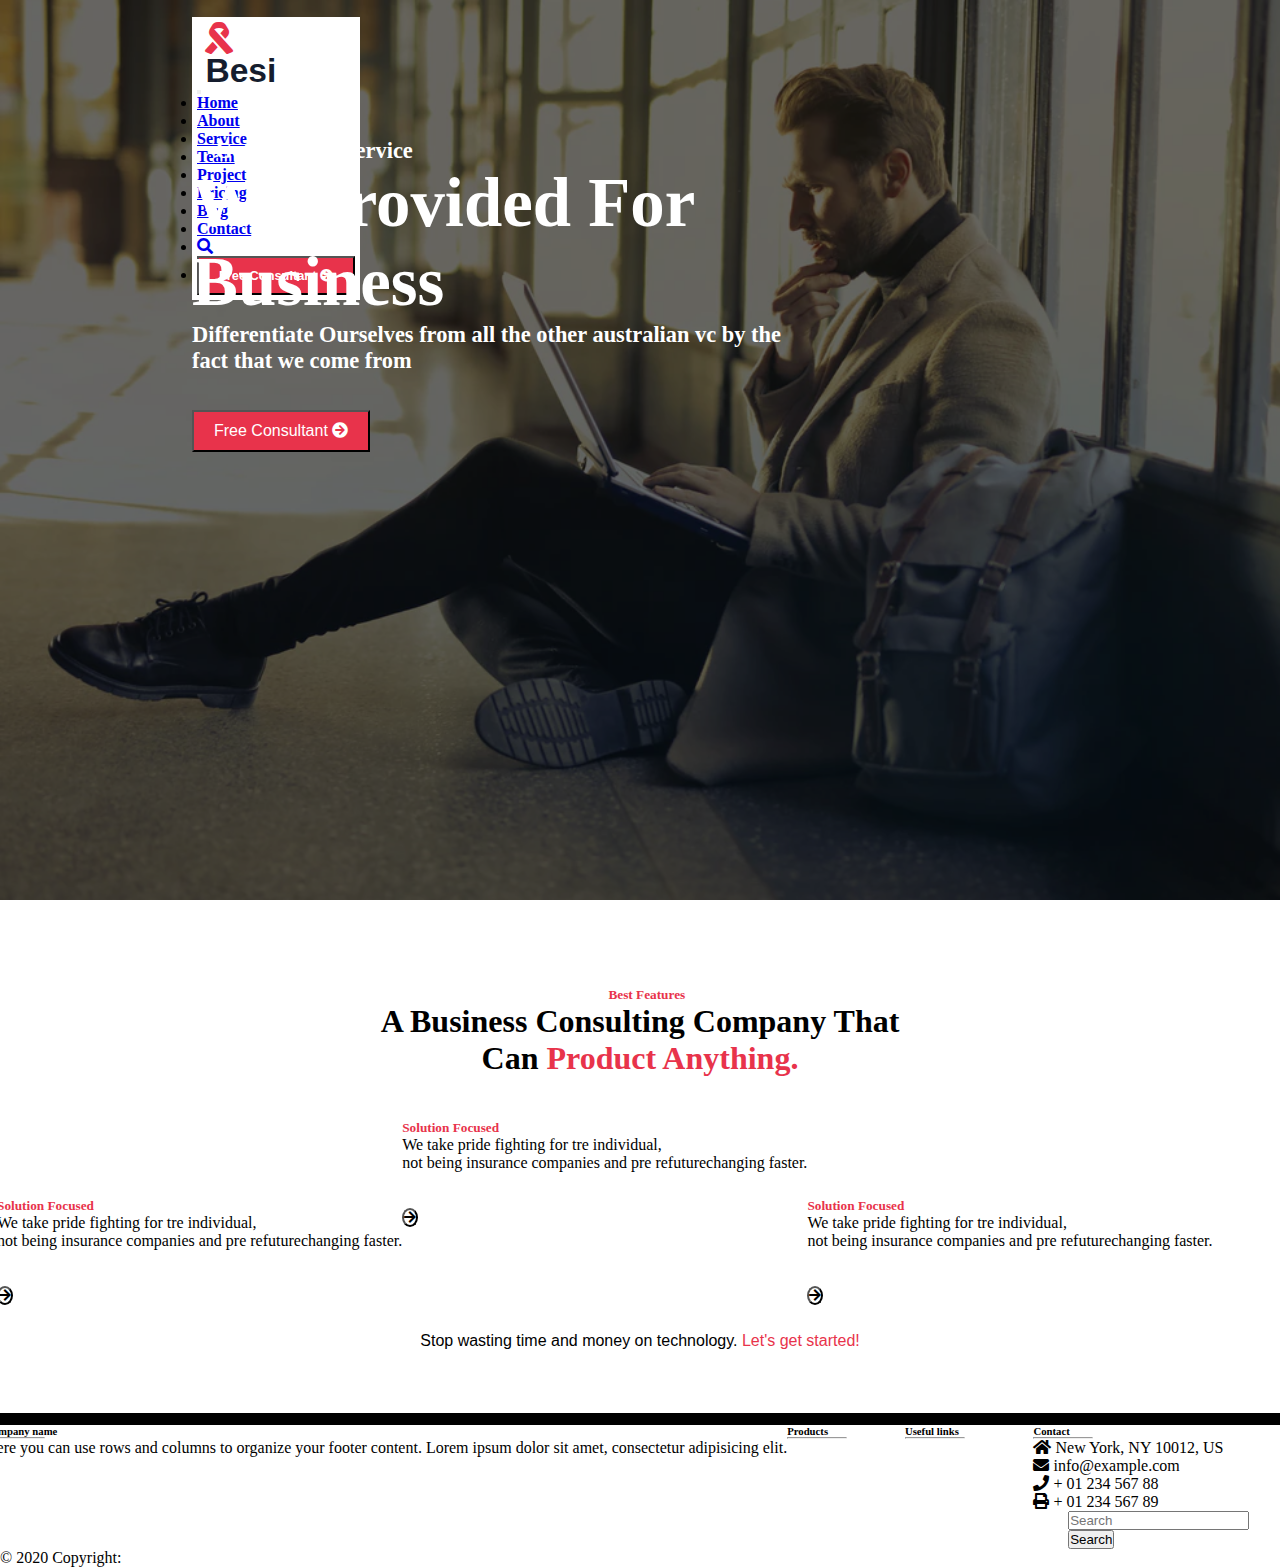
<file: index.html>
<!doctype html>
<html lang="en">

<head>
    <!-- Required meta tags -->
    <meta charset="utf-8">
    <meta name="viewport" content="width=device-width, initial-scale=1">

    <!-- Bootstrap CSS -->
    <link href="https://cdn.jsdelivr.net/npm/bootstrap@5.0.2/dist/css/bootstrap.min.css" rel="stylesheet"
        integrity="sha384-EVSTQN3/azprG1Anm3QDgpJLIm9Nao0Yz1ztcQTwFspd3yD65VohhpuuCOmLASjC" crossorigin="anonymous">
    <link rel="stylesheet" href="https://pro.fontawesome.com/releases/v5.10.0/css/all.css">
    <link rel="stylesheet" href="sass/main.css">
    <title>Hello, world!</title>
</head>

<body>

    <!-- SECTION-1 -->
    <section class="1">
        <!-- HEADER -->
        <!-- <div class="header  ">
            <ul class="lists">

                <li class="text1"><i class="far fa-clock clock"></i>Mon-Fri 9:00am-6:00pm/closed On weekends</li>
                <li class="text2"><i class="far fa-envelope "> </i> <a href="mailto:demo@support.com">
                        demo@support.com</a></li>
                <li class="text3"><i class="fas fa-phone-square-alt"></i><a href="tel:+1234569989"> (+123)456-9989</a>
                </li>
            </ul>
        </div> -->
      
        <!-- MAIN BG -->
        <div class="bg-image">
            <div id="color-overlay"></div>
            <!-- <div class="container-md px-0">
              
                
            </div> -->
            <div class="container-fluid" style="padding: 0;">
                <div class="navbar navbar-expand-xxl navbar-light">
                  <div class="container container1">
                    <!-- <hr class="line"> -->
                    <a class="navbar-brand" href="#"><i class="fas fa-ribbon fa-2x d-sm-block d-lg-block d-md-block logo">
                        <h3 class="logo-content">Besi</h3>
                      </i>
                    </a>
                    <button class="navbar-toggler icon" type="button" data-bs-toggle="collapse" data-bs-target="#navbarNavDropdown"
                      aria-controls="navbarNavDropdown" aria-expanded="false" aria-label="Toggle navigation">
                      <span class="navbar-toggler-icon"></span>
                    </button>
                    <div class="collapse navbar-collapse" id="navbarNavDropdown">
                      <ul class="navbar-nav">
            
                        <li class="nav-item">
                          <a class="nav-link" href="#">Home</a>
                        </li>
                        <li class="nav-item">
                          <a class="nav-link" href="about.html">About</a>
                        </li>
                        <li class="nav-item">
                          <a class="nav-link" href="#">Service</a>
                        </li>
                        <li class="nav-item">
                          <a class="nav-link" href="#">Team</a>
                        </li>
                        <li class="nav-item">
                          <a class="nav-link" href="#">Project</a>
                        </li>
                        <li class="nav-item">
                          <a class="nav-link" href="#">Pricing</a>
                        </li>
                        <li class="nav-item">
                          <a class="nav-link" href="#">Blog</a>
                        </li>
                        <li class="nav-item">
                          <a class="nav-link" href="contact.html">Contact</a>
                        </li>
                        <li class="nav-item">
                          <a class="nav-link" href="#"><i class="fas fa-search"></i> </a>
                        </li>
                        <li class="nav-item">
                          <button type="button" class="btn btn-nav">Free Consultant <i
                              class="fas fa-arrow-circle-right ms-1"></i></button>
                        </li>
                      </ul>
                    </div>
                  </div>
                </div>
              
                
              </div>
            <!-- <div class="container "> -->
            <div class="maincontent">
                <div class="content1">
                    <h5 class="bar">
                        <i class="fal fa-align-right"></i> Get Business Service
                    </h5>
                    <h1>We Provided For <b><br>Business</b> </h1>
                    <h5>Differentiate Ourselves from all the other australian vc by the<br>fact that we come from</h5>
                    <button type="button" class="btn button1 ">Free Consultant <i
                            class="fas fa-arrow-circle-right ms-1"></i></button>
                </div>
            </div>
            <!-- <div class="side-button">

                <a><i class="far fa-caret-square-up fa-2x"></i></a>
                <a><i class="far fa-caret-square-down fa-2x"></i></a>
            </div> -->
            <!-- <img src="img/3.png" class=" image" alt="..."> -->

        </div>
        </div>
    </section>
    <!-- END SECTION-1 -->

    <!-- SECTION-2 -->

    <section class="2" style="padding: 12px;">
        <div class="abovecontent">
            <h5><i class="fal fa-align-right"></i> Best Features</h5>
            <h1><b>A Business Consulting Company That<br>Can <span>Product Anything.</span></b></h1>
        </div>
        <!-- CARDS -->
        <div class="container-fluid ">
            <div class="row gy-5 mt-5 text-center">
                <div class="col-lg-4 col-sm-12 col-md-6 col-xl-4">

                    <div class="card col-sm-12 ">
                        <!-- <img src="" class="card-img-top" alt="..."> -->
                        <i class="fal fa-clock fa-6x mt-3"></i>
                        <div class="card-body">
                            <h5 class="card-title"><b>Solution Focused</b></h5>
                            <p class="card-text">We take pride fighting for tre individual,<br> not being insurance
                                companies and pre refuturechanging faster.</p>
                            <!-- <a href="#" class="btn btn-primary">Go somewhere</a> -->
                            <button type="button" class="btn btn-outline-danger button"><i
                                    class="fas fa-arrow-right"></i></button>
                        </div>
                    </div>

                </div>
                <div class="col-lg-4 col-sm-12 col-md-6 col-xl-4">
                    <div class="card">
                        <!-- <img src="" class="card-img-top" alt="..."> -->
                        <i class="far fa-analytics fa-6x mt-3"></i>
                        <div class="card-body">
                            <h5 class="card-title"><b>Solution Focused</b></h5>
                            <p class="card-text">We take pride fighting for tre individual,<br> not being insurance
                                companies and pre refuturechanging faster.</p>
                            <!-- <a href="#" class="btn btn-primary">Go somewhere</a> -->
                            <button type="button" class="btn btn-outline-danger button"><i
                                    class="fas fa-arrow-right"></i></button>
                        </div>
                    </div>
                </div>
                <div class="col-lg-4 col-sm-12 col-md-12 col-xl-4">
                    <div class="card">
                        <!-- <img src="" class="card-img-top" alt="..."> -->
                        <i class="far fa-award fa-6x mt-3"></i>
                        <div class="card-body">
                            <h5 class="card-title"><b>Solution Focused</b></h5>
                            <p class="card-text">We take pride fighting for tre individual,<br> not being insurance
                                companies and pre refuturechanging faster.</p>
                            <!-- <a href="#" class="btn button"><i
                                class="fas fa-arrow-right"></i></a> -->
                            <button type="button" class="btn btn-outline-danger button"><i
                                    class="fas fa-arrow-right"></i></button>
                        </div>
                    </div>
                </div>
            </div>
        </div>
        <!-- END  -->
        <div class="end">
            <p>Stop wasting time and money on technology. <a href="#" class="lgs">Let's get started!</a></p>
        </div>



    </section>

    <!-- END SECTION-2 -->


    <footer class="page-footer font-small unique-color-dark bg-dark w-100">
        <div style="background-color: black;">
          <div class="container">
    
            <!-- Grid row-->
            <div class="row py-4 d-flex align-items-center">
    
              <!-- Grid column -->
              <div class="col-md-12 col-lg-12 text-center text-md-left mb-4 mb-md-0 text-white">
                <h6 class="mb-0 ">Get connected with us on social networks!</h6>
              </div>
              <!-- Grid column -->
    
              <!-- Grid column -->
              
              <!-- Grid column -->
    
            </div>
            <!-- Grid row-->
    
          </div>
        </div>
    
        <!-- Footer Links -->
        <div class="container text-md-left mt-5">
    
          <!-- Grid row -->
          <div class="row mt-3">
    
            <!-- Grid column -->
            <div class="col-md-3 col-lg-4 col-xl-3 mx-auto mb-4 text-white">
    
              <!-- Content -->
              <h6 class="text-uppercase font-weight-bold ">Company name</h6>
              <hr class="deep-purple accent-2 mb-4 mt-0 d-inline-block mx-auto text-white" style="width: 60px; ">
              <p>Here you can use rows and columns to organize your footer content. Lorem ipsum dolor sit amet,
                consectetur
                adipisicing elit.</p>
    
            </div>
            <!-- Grid column -->
    
            <!-- Grid column -->
            <div class="col-md-2 col-lg-2 col-xl-2 mx-auto mb-4 text-white">
    
              <!-- Links -->
              <h6 class="text-uppercase font-weight-bold">Products</h6>
              <hr class="deep-purple accent-2 mb-4 mt-0 d-inline-block mx-auto " style="width: 60px;">
              <p>
                <a href="#!" style="text-decoration: none; color: white;">Bootstrap</a>
              </p>
              <p>
                <a href="#!" style="text-decoration: none; color: white;">WordPress</a>
              </p>
              <p>
                <a href="#!" style="text-decoration: none; color: white;">BrandFlow</a>
              </p>
              <p>
                <a href="#!" style="text-decoration: none; color: white;">Bootstrap Angular</a>
              </p>
    
            </div>
            <!-- Grid column -->
    
            <!-- Grid column -->
            <div class="col-md-3 col-lg-2 col-xl-2 mx-auto mb-4 text-white">
    
              <!-- Links -->
              <h6 class="text-uppercase font-weight-bold">Useful links</h6>
              <hr class="deep-purple accent-2 mb-4 mt-0 d-inline-block mx-auto" style="width: 60px;">
              <p>
                <a href="#!" style="text-decoration: none; color: white;">Your Account</a>
              </p>
              <p>
                <a href="#!" style="text-decoration: none; color: white;">Become an Affiliate</a>
              </p>
              <p>
                <a href="#!" style="text-decoration: none; color: white;">Shipping Rates</a>
              </p>
              <p>
                <a href="#!" style="text-decoration: none; color: white;">Help</a>
              </p>
    
            </div>
            <!-- Grid column -->
    
            <!-- Grid column -->
            <div class="col-md-4 col-lg-3 col-xl-3 mx-auto mb-md-0 mb-4 text-white">
    
              <!-- Links -->
              <h6 class="text-uppercase font-weight-bold ">Contact</h6>
              <hr class="deep-purple accent-2 mb-4 mt-0 d-inline-block mx-auto text-white" style="width: 60px;">
              <p>
                <i class="fas fa-home mr-3"></i> New York, NY 10012, US
              </p>
              <p>
                <i class="fas fa-envelope mr-3 "></i> info@example.com
              </p>
              <p>
                <i class="fas fa-phone mr-3 "></i> + 01 234 567 88
              </p>
              <p>
                <i class="fas fa-print mr-3 "></i> + 01 234 567 89
              </p>
              <nav class="navbar navbar-dark bg-dark">
                <div class="container-fluid">
                  <form class="d-flex">
                    <input class="form-control me-2" type="search" placeholder="Search" aria-label="Search">
                    <button class="btn btn-outline-success" type="submit">Search</button>
                  </form>
                </div>
              </nav>
            </div>
            <!-- Grid column -->
    
          </div>
          <!-- Grid row -->
    
        </div>
    
        <!-- Footer Links -->
    
        <!-- Copyright -->
        <div class="footer-copyright text-center py-3 text-white ">© 2020 Copyright:
    
        </div>
        <!-- Copyright -->
    
      </footer>







    <!-- Optional JavaScript; choose one of the two! -->

    <!-- Option 1: Bootstrap Bundle with Popper -->
    <script src="https://cdn.jsdelivr.net/npm/bootstrap@5.0.2/dist/js/bootstrap.bundle.min.js"
        integrity="sha384-MrcW6ZMFYlzcLA8Nl+NtUVF0sA7MsXsP1UyJoMp4YLEuNSfAP+JcXn/tWtIaxVXM"
        crossorigin="anonymous"></script>

    <!-- Option 2: Separate Popper and Bootstrap JS -->
    <!--
    <script src="https://cdn.jsdelivr.net/npm/@popperjs/core@2.9.2/dist/umd/popper.min.js" integrity="sha384-IQsoLXl5PILFhosVNubq5LC7Qb9DXgDA9i+tQ8Zj3iwWAwPtgFTxbJ8NT4GN1R8p" crossorigin="anonymous"></script>
    <script src="https://cdn.jsdelivr.net/npm/bootstrap@5.0.2/dist/js/bootstrap.min.js" integrity="sha384-cVKIPhGWiC2Al4u+LWgxfKTRIcfu0JTxR+EQDz/bgldoEyl4H0zUF0QKbrJ0EcQF" crossorigin="anonymous"></script>
    -->
</body>

</html>
</file>
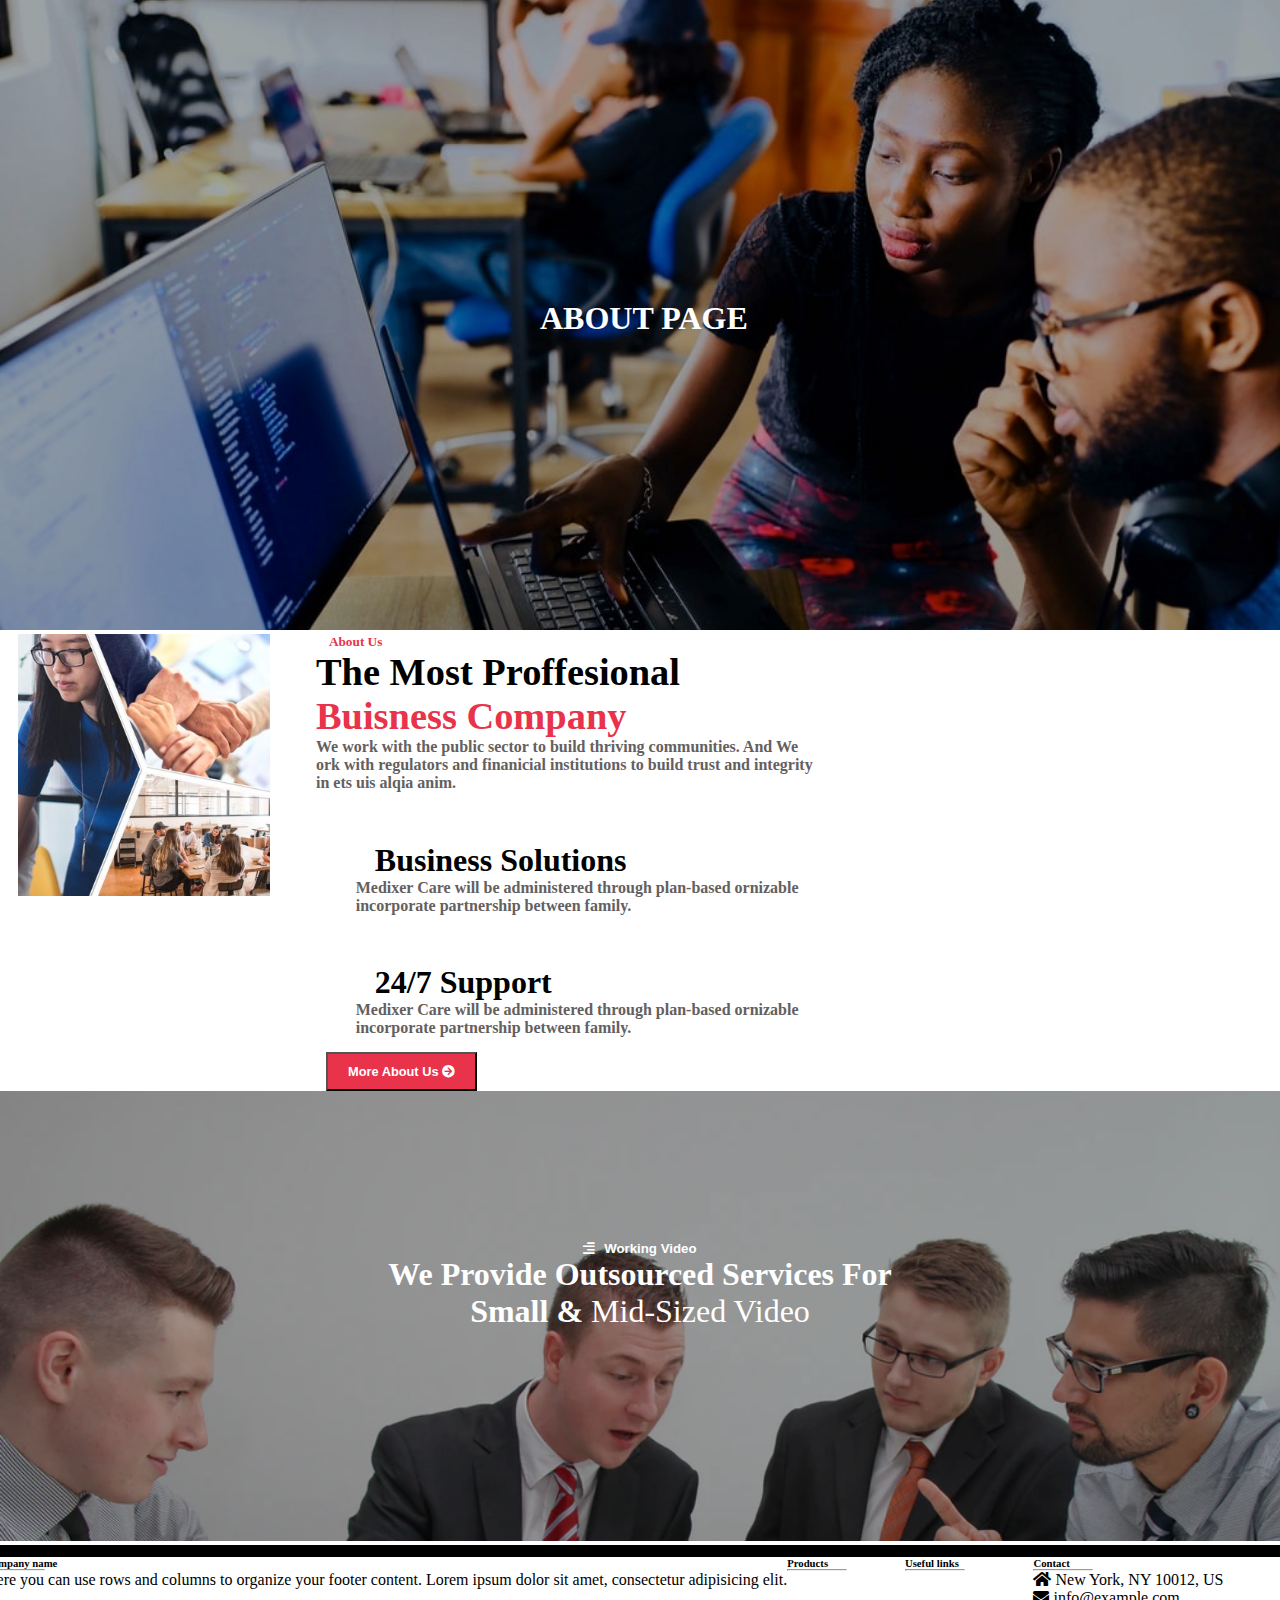
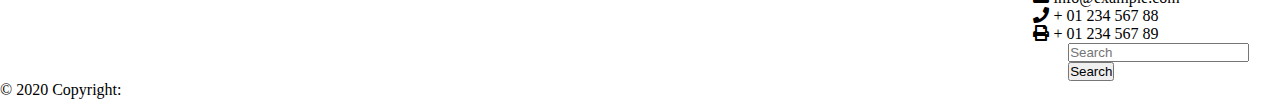
<file: about.html>
<!doctype html>
<html lang="en">

<head>
  <!-- Required meta tags -->
  <meta charset="utf-8">
  <meta name="viewport" content="width=device-width, initial-scale=1">

  <!-- Bootstrap CSS -->
  <link href="https://cdn.jsdelivr.net/npm/bootstrap@5.1.0/dist/css/bootstrap.min.css" rel="stylesheet"
    integrity="sha384-KyZXEAg3QhqLMpG8r+8fhAXLRk2vvoC2f3B09zVXn8CA5QIVfZOJ3BCsw2P0p/We" crossorigin="anonymous">
  <link rel="stylesheet" href="https://pro.fontawesome.com/releases/v5.10.0/css/all.css">
  <link rel="stylesheet" href="sass/main.css">
  <title>Hello, world!</title>

</head>

<body>


  <div class="container-fluid" style="padding: 0;">
    <div class="navbar navbar-expand-xxl navbar-light">
      <div class="container container11">
        <!-- <hr class="line"> -->
        <a class="navbar-brand" href="#"><i class="fas fa-ribbon fa-2x d-sm-block d-lg-block d-md-block logo">
            <h3 class="logo-content">Besi</h3>
          </i>
        </a>
        <button class="navbar-toggler icon" type="button" data-bs-toggle="collapse" data-bs-target="#navbarNavDropdown"
          aria-controls="navbarNavDropdown" aria-expanded="false" aria-label="Toggle navigation">
          <span class="navbar-toggler-icon"></span>
        </button>
        <div class="collapse navbar-collapse" id="navbarNavDropdown">
          <ul class="navbar-nav">

            <li class="nav-item">
              <a class="nav-link" href="index.html">Home</a>
            </li>
            <li class="nav-item">
              <a class="nav-link" href="#">About</a>
            </li>
            <li class="nav-item">
              <a class="nav-link" href="#">Service</a>
            </li>
            <li class="nav-item">
              <a class="nav-link" href="#">Team</a>
            </li>
            <li class="nav-item">
              <a class="nav-link" href="#">Project</a>
            </li>
            <li class="nav-item">
              <a class="nav-link" href="#">Pricing</a>
            </li>
            <li class="nav-item">
              <a class="nav-link" href="#">Blog</a>
            </li>
            <li class="nav-item">
              <a class="nav-link" href="contact.html">Contact</a>
            </li>
            <li class="nav-item">
              <a class="nav-link" href="#"><i class="fas fa-search"></i> </a>
            </li>
            <li class="nav-item">
              <button type="button" class="btn btn-nav">Free Consultant <i
                  class="fas fa-arrow-circle-right ms-1"></i></button>
            </li>
          </ul>
        </div>
      </div>
    </div>
    <div class="img-content">
      <h1>About Page</h1>
    </div>
    <img src="img/1.jpg" class="img background-top">
  </div>
  <div class=" container py-5">
    <div class="row">
      <div class="col-md-6">
        <div class="middle">
          <img src="img/2.002.jpg" class="rounded-1 float-start img-fluid background-second " alt="...">
        </div>
      </div>
      <div class="col-md-6">
        <div class="side-text">
          <h5><b><i class="fal fa-align-right"></i> About Us</b></h5>
          <h2 class="title1">The Most Proffesional<br> <span><b>Buisness Company</b></span></h2>
          <p>We work with the public sector to build thriving communities. And We <br>ork with regulators and finanicial
            institutions to build trust and integrity <br>in ets uis alqia anim.</p>
          <h3 class="title2"><i class="fal fa-award"></i> &nbsp; Business Solutions</h3>
          <p class="parah">Medixer Care will be administered through plan-based ornizable <br>incorporate partnership
            between family.</p>
          <h3 class="title2"><i class="fal fa-clock"></i> &nbsp; 24/7 Support</h3>
          <p class="parah">Medixer Care will be administered through plan-based ornizable <br>incorporate partnership
            between family.</p>
          <button type="button" class="btn btn-side">More About Us <i
              class="fas fa-arrow-circle-right ms-1"></i></button>
        </div>
      </div>
    </div>


    <!-- <img src="images/2.002.jpg" class="img background-second img-fluid">  -->





  </div>

  <div class="container3">
    <div class="bottom-content px-3">
      <h5><i class="fas fa-align-right last-symbol" aria-hidden="true"></i> Working Video</h5>
      <h1>We Provide Outsourced Services For<br>Small & <span>Mid-Sized Video</span></h1>
    </div>

    <img src="img/4.png" class="img-fluid background-bottom">
  </div>

  <footer class="page-footer font-small unique-color-dark bg-dark w-100">
    <div style="background-color: black;">
      <div class="container">

        <!-- Grid row-->
        <div class="row py-4 d-flex align-items-center">

          <!-- Grid column -->
          <div class="col-md-12 col-lg-12 text-center text-md-left mb-4 mb-md-0 text-white">
            <h6 class="mb-0 ">Get connected with us on social networks!</h6>
          </div>
          <!-- Grid column -->

          <!-- Grid column -->
       
          <!-- Grid column -->

        </div>
        <!-- Grid row-->

      </div>
    </div>

    <!-- Footer Links -->
    <div class="container text-md-left mt-5">

      <!-- Grid row -->
      <div class="row mt-3">

        <!-- Grid column -->
        <div class="col-md-3 col-lg-4 col-xl-3 mx-auto mb-4 text-white">

          <!-- Content -->
          <h6 class="text-uppercase font-weight-bold ">Company name</h6>
          <hr class="deep-purple accent-2 mb-4 mt-0 d-inline-block mx-auto text-white" style="width: 60px; ">
          <p>Here you can use rows and columns to organize your footer content. Lorem ipsum dolor sit amet,
            consectetur
            adipisicing elit.</p>

        </div>
        <!-- Grid column -->

        <!-- Grid column -->
        <div class="col-md-2 col-lg-2 col-xl-2 mx-auto mb-4 text-white">

          <!-- Links -->
          <h6 class="text-uppercase font-weight-bold">Products</h6>
          <hr class="deep-purple accent-2 mb-4 mt-0 d-inline-block mx-auto " style="width: 60px;">
          <p>
            <a href="#!" style="text-decoration: none; color: white;">Bootstrap</a>
          </p>
          <p>
            <a href="#!" style="text-decoration: none; color: white;">WordPress</a>
          </p>
          <p>
            <a href="#!" style="text-decoration: none; color: white;">BrandFlow</a>
          </p>
          <p>
            <a href="#!" style="text-decoration: none; color: white;">Bootstrap Angular</a>
          </p>

        </div>
        <!-- Grid column -->

        <!-- Grid column -->
        <div class="col-md-3 col-lg-2 col-xl-2 mx-auto mb-4 text-white">

          <!-- Links -->
          <h6 class="text-uppercase font-weight-bold">Useful links</h6>
          <hr class="deep-purple accent-2 mb-4 mt-0 d-inline-block mx-auto" style="width: 60px;">
          <p>
            <a href="#!" style="text-decoration: none; color: white;">Your Account</a>
          </p>
          <p>
            <a href="#!" style="text-decoration: none; color: white;">Become an Affiliate</a>
          </p>
          <p>
            <a href="#!" style="text-decoration: none; color: white;">Shipping Rates</a>
          </p>
          <p>
            <a href="#!" style="text-decoration: none; color: white;">Help</a>
          </p>

        </div>
        <!-- Grid column -->

        <!-- Grid column -->
        <div class="col-md-4 col-lg-3 col-xl-3 mx-auto mb-md-0 mb-4 text-white">

          <!-- Links -->
          <h6 class="text-uppercase font-weight-bold ">Contact</h6>
          <hr class="deep-purple accent-2 mb-4 mt-0 d-inline-block mx-auto text-white" style="width: 60px;">
          <p>
            <i class="fas fa-home mr-3"></i> New York, NY 10012, US
          </p>
          <p>
            <i class="fas fa-envelope mr-3 "></i> info@example.com
          </p>
          <p>
            <i class="fas fa-phone mr-3 "></i> + 01 234 567 88
          </p>
          <p>
            <i class="fas fa-print mr-3 "></i> + 01 234 567 89
          </p>
          <nav class="navbar navbar-dark bg-dark">
            <div class="container-fluid">
              <form class="d-flex">
                <input class="form-control me-2" type="search" placeholder="Search" aria-label="Search">
                <button class="btn btn-outline-success" type="submit">Search</button>
              </form>
            </div>
          </nav>
        </div>
        <!-- Grid column -->

      </div>
      <!-- Grid row -->

    </div>

    <!-- Footer Links -->

    <!-- Copyright -->
    <div class="footer-copyright text-center py-3 text-white ">© 2020 Copyright:

    </div>
    <!-- Copyright -->

  </footer>


  <!-- Optional JavaScript; choose one of the two! -->

  <!-- Option 1: Bootstrap Bundle with Popper -->
  <script src="https://cdn.jsdelivr.net/npm/bootstrap@5.1.0/dist/js/bootstrap.bundle.min.js"
    integrity="sha384-U1DAWAznBHeqEIlVSCgzq+c9gqGAJn5c/t99JyeKa9xxaYpSvHU5awsuZVVFIhvj"
    crossorigin="anonymous"></script>

  <!-- Option 2: Separate Popper and Bootstrap JS -->
  <!--
    <script src="https://cdn.jsdelivr.net/npm/@popperjs/core@2.9.3/dist/umd/popper.min.js" integrity="sha384-eMNCOe7tC1doHpGoWe/6oMVemdAVTMs2xqW4mwXrXsW0L84Iytr2wi5v2QjrP/xp" crossorigin="anonymous"></script>
    <script src="https://cdn.jsdelivr.net/npm/bootstrap@5.1.0/dist/js/bootstrap.min.js" integrity="sha384-cn7l7gDp0eyniUwwAZgrzD06kc/tftFf19TOAs2zVinnD/C7E91j9yyk5//jjpt/" crossorigin="anonymous"></script>
    -->
</body>

</html>
</file>
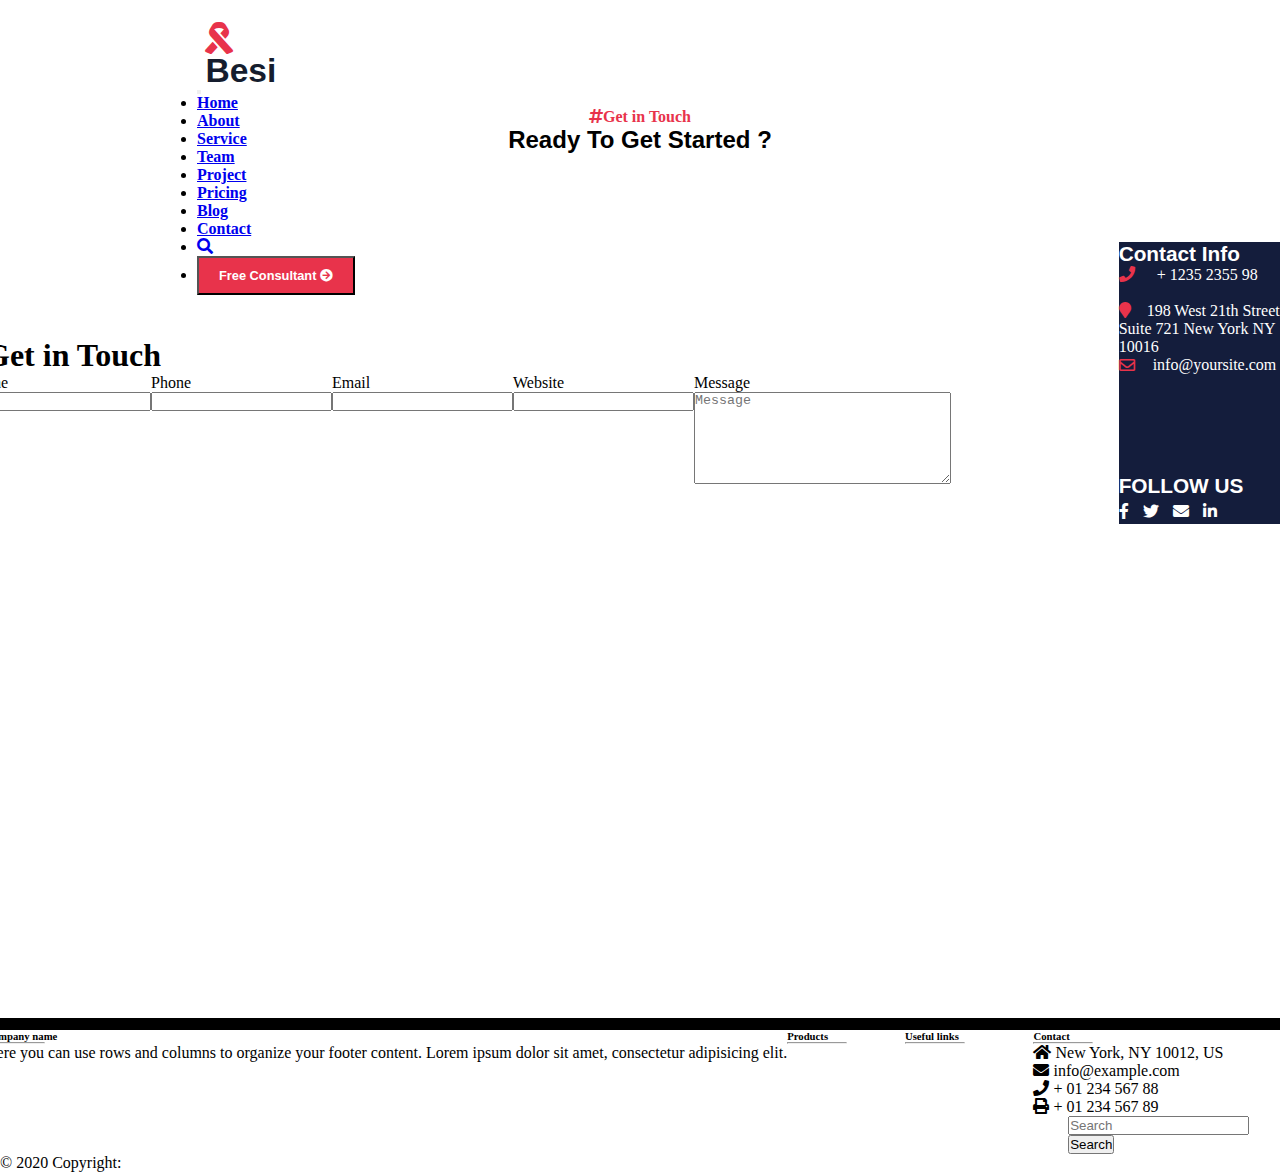
<file: contact.html>
<!doctype html>
<html lang="en">

<head>
  <!-- Required meta tags -->
  <meta charset="utf-8">
  <meta name="viewport" content="width=device-width, initial-scale=1">

  <!-- Bootstrap CSS -->
  <link href="https://cdn.jsdelivr.net/npm/bootstrap@5.1.0/dist/css/bootstrap.min.css" rel="stylesheet"
    integrity="sha384-KyZXEAg3QhqLMpG8r+8fhAXLRk2vvoC2f3B09zVXn8CA5QIVfZOJ3BCsw2P0p/We" crossorigin="anonymous">
  <link rel="stylesheet" href="sass/main.css">
  <link rel="stylesheet" href="https://pro.fontawesome.com/releases/v5.10.0/css/all.css">
  <title>Hello, world!</title>
</head>

<body>
  <section class="form">
    <div class="container-fluid" style="padding: 0;">
      <div class="navbar navbar-expand-xxl navbar-light">
        <div class="container container11">
          <!-- <hr class="line"> -->
          <a class="navbar-brand" href="#"><i class="fas fa-ribbon fa-2x d-sm-block d-lg-block d-md-block logo">
              <h3 class="logo-content">Besi</h3>
            </i>
          </a>
          <button class="navbar-toggler icon" type="button" data-bs-toggle="collapse" data-bs-target="#navbarNavDropdown"
            aria-controls="navbarNavDropdown" aria-expanded="false" aria-label="Toggle navigation">
            <span class="navbar-toggler-icon"></span>
          </button>
          <div class="collapse navbar-collapse" id="navbarNavDropdown">
            <ul class="navbar-nav">
  
              <li class="nav-item">
                <a class="nav-link" href="index.html">Home</a>
              </li>
              <li class="nav-item">
                <a class="nav-link" href="about.html">About</a>
              </li>
              <li class="nav-item">
                <a class="nav-link" href="#">Service</a>
              </li>
              <li class="nav-item">
                <a class="nav-link" href="#">Team</a>
              </li>
              <li class="nav-item">
                <a class="nav-link" href="#">Project</a>
              </li>
              <li class="nav-item">
                <a class="nav-link" href="#">Pricing</a>
              </li>
              <li class="nav-item">
                <a class="nav-link" href="#">Blog</a>
              </li>
              <li class="nav-item">
                <a class="nav-link" href="#">Contact</a>
              </li>
              <li class="nav-item">
                <a class="nav-link" href="#"><i class="fas fa-search"></i> </a>
              </li>
              <li class="nav-item">
                <button type="button" class="btn btn-nav">Free Consultant <i
                    class="fas fa-arrow-circle-right ms-1"></i></button>
              </li>
            </ul>
          </div>
        </div>
      </div>
     
    </div>
    <div class="text">
      <h4><i class="fas fa-hashtag"></i>Get in Touch</h4>
      <h2>Ready To Get Started ?</h2>
    </div>
    <div class="container">

      <!-- <div class="col-log-6"> -->
      <div class="wrapper ">
        <div class="row justify-content-center">
          <div class="col-md-6 align-items-stretch d-flex shadow">
            <div class="contact-wrap  p-md-5 p-4 py-5">
              <h3 class="mb-4">Get in Touch</h3>
              <form>
                <div class="row">
                  <div class="col-md-6">
                    <label for="inputEmail4" class="form-label">Name</label>
                    <input type="text" class="form-control" name="name" id="name">
                  </div>
                  <div class="col-md-6">
                    <label for="inputPhone4" class="form-label">Phone</label>
                    <input type="tel" class="form-control" id="phone">
                  </div>
                  <div class="col-md-6">
                    <label for="inputEmail4" class="form-label">Email</label>
                    <input type="email" class="form-control" name="email" id="email">
                  </div>
                  <div class="col-md-6">
                    <label for="inputWebsite4" class="form-label">Website</label>
                    <input type="text" class="form-control" name="subject" id="subject">

                  </div>

                  <div class="col-md-12">
                    <label for="inputMessage4" class="form-label">Message</label>
                    <textarea name="message" class="form-control" id="message" cols="30" rows="6"
                      placeholder="Message"></textarea>

                  </div>
                  <div class="col pt-3  submit">

                    <input type="submit" value="Send Message" class="btn btn-submit text-white">
                    <div class="submitting"></div>
                  </div>
                </div>

              </form>
            </div>
          </div>

          <div class="col-md-3 d-flex align-items-stretch">
            <div class="info-wrap w-100 p-md-5 p-4 py-5 img">
              <h3>Contact Info</h3>
              <div class="box ">
                <div class="icon ">
                  <p> <i class="fa fa-phone"></i> <a href="tel://1234567920">+ 1235 2355 98</a></p>

                </div>
              </div>
              <br>
              <div class="box ">
                <div class="icon ">
                  <p> <i class="fa fa-map-marker"> </i> &nbsp; &nbsp;198 West 21th Street,<br> Suite 721 New York NY
                    10016 </p>
                </div>
              </div>

              <div class="box ">
                <div class="icon ">
                  <p></p> <i class="far fa-envelope"></i> <a href="mailto:info@yoursite.com">info@yoursite.com</a></p>
                </div>
              </div>
              <div class="bottom">
                <h3>FOLLOW US</h3>
                <i class="fab fa-facebook-f"></i>
                <i class="fab fa-twitter"></i>
                <i class="fas fa-envelope"></i>
                <i class="fab fa-linkedin-in"></i>
              </div>
            </div>
          </div>

        </div>
      </div>
    </div>
    </div>
    </div>
    </div>
    <div class="col-lg-5">
      <div class="map">

      </div>
    </div>
    <iframe
      src="https://www.google.com/maps/embed?pb=!1m16!1m12!1m3!1d1781912.7422038722!2d76.02649984939762!3d29.27356871886679!2m3!1f0!2f0!3f0!3m2!1i1024!2i768!4f13.1!2m1!1scp!5e0!3m2!1sen!2sin!4v1619000433614!5m2!1sen!2sin"
      width="100%" height="450" style="border:0; margin-top:40px" allowfullscreen="" loading="lazy"></iframe>
  </section>
  <footer class="page-footer font-small unique-color-dark bg-dark w-100">
    <div style="background-color: black;">
      <div class="container">

        <!-- Grid row-->
        <div class="row py-4 d-flex align-items-center">

          <!-- Grid column -->
          <div class="col-md-12 col-lg-12 text-center text-md-left mb-4 mb-md-0 text-white">
            <h6 class="mb-0 ">Get connected with us on social networks!</h6>
          </div>
          <!-- Grid column -->

          <!-- Grid column -->
         
          <!-- Grid column -->

        </div>
        <!-- Grid row-->

      </div>
    </div>

    <!-- Footer Links -->
    <div class="container text-md-left mt-5">

      <!-- Grid row -->
      <div class="row mt-3">

        <!-- Grid column -->
        <div class="col-md-3 col-lg-4 col-xl-3 mx-auto mb-4 text-white">

          <!-- Content -->
          <h6 class="text-uppercase font-weight-bold ">Company name</h6>
          <hr class="deep-purple accent-2 mb-4 mt-0 d-inline-block mx-auto text-white" style="width: 60px; ">
          <p>Here you can use rows and columns to organize your footer content. Lorem ipsum dolor sit amet,
            consectetur
            adipisicing elit.</p>

        </div>
        <!-- Grid column -->

        <!-- Grid column -->
        <div class="col-md-2 col-lg-2 col-xl-2 mx-auto mb-4 text-white footer">

          <!-- Links -->
          <h6 class="text-uppercase font-weight-bold">Products</h6>
          <hr class="deep-purple accent-2 mb-4 mt-0 d-inline-block mx-auto " style="width: 60px;">
          <p>
            <a href="#!">Bootstrap</a>
          </p>
          <p>
            <a href="#!">WordPress</a>
          </p>
          <p>
            <a href="#!">BrandFlow</a>
          </p>
          <p>
            <a href="#!">Bootstrap Angular</a>
          </p>

        </div>
        <!-- Grid column -->

        <!-- Grid column -->
        <div class="col-md-3 col-lg-2 col-xl-2 mx-auto mb-4 text-white footer">

          <!-- Links -->
          <h6 class="text-uppercase font-weight-bold">Useful links</h6>
          <hr class="deep-purple accent-2 mb-4 mt-0 d-inline-block mx-auto" style="width: 60px;">
          <p>
            <a href="#!">Your Account</a>
          </p>
          <p>
            <a href="#!">Become an Affiliate</a>
          </p>
          <p>
            <a href="#!">Shipping Rates</a>
          </p>
          <p>
            <a href="#!">Help</a>
          </p>

        </div>
        <!-- Grid column -->

        <!-- Grid column -->
        <div class="col-md-4 col-lg-3 col-xl-3 mx-auto mb-md-0 mb-4 text-white">

          <!-- Links -->
          <h6 class="text-uppercase font-weight-bold ">Contact</h6>
          <hr class="deep-purple accent-2 mb-4 mt-0 d-inline-block mx-auto text-white" style="width: 60px;">
          <p>
            <i class="fas fa-home mr-3"></i> New York, NY 10012, US
          </p>
          <p>
            <i class="fas fa-envelope mr-3 "></i> info@example.com
          </p>
          <p>
            <i class="fas fa-phone mr-3 "></i> + 01 234 567 88
          </p>
          <p>
            <i class="fas fa-print mr-3 "></i> + 01 234 567 89
          </p>
          <nav class="navbar navbar-dark bg-dark">
            <div class="container-fluid">
              <form class="d-flex">
                <input class="form-control me-2" type="search" placeholder="Search" aria-label="Search">
                <button class="btn btn-outline-success" type="submit">Search</button>
              </form>
            </div>
          </nav>
        </div>
        <!-- Grid column -->

      </div>
      <!-- Grid row -->

    </div>

    <!-- Footer Links -->

    <!-- Copyright -->
    <div class="footer-copyright text-center py-3 text-white ">© 2020 Copyright:

    </div>
    <!-- Copyright -->

  </footer>

  <!-- Optional JavaScript; choose one of the two! -->

  <!-- Option 1: Bootstrap Bundle with Popper -->
  <script src="https://cdn.jsdelivr.net/npm/bootstrap@5.1.0/dist/js/bootstrap.bundle.min.js"
    integrity="sha384-U1DAWAznBHeqEIlVSCgzq+c9gqGAJn5c/t99JyeKa9xxaYpSvHU5awsuZVVFIhvj"
    crossorigin="anonymous"></script>

  <!-- Option 2: Separate Popper and Bootstrap JS -->
  <!--
    <script src="https://cdn.jsdelivr.net/npm/@popperjs/core@2.9.3/dist/umd/popper.min.js" integrity="sha384-eMNCOe7tC1doHpGoWe/6oMVemdAVTMs2xqW4mwXrXsW0L84Iytr2wi5v2QjrP/xp" crossorigin="anonymous"></script>
    <script src="https://cdn.jsdelivr.net/npm/bootstrap@5.1.0/dist/js/bootstrap.min.js" integrity="sha384-cn7l7gDp0eyniUwwAZgrzD06kc/tftFf19TOAs2zVinnD/C7E91j9yyk5//jjpt/" crossorigin="anonymous"></script>
    -->
</body>

</html>
</file>
<file: sass/main.css>
* {
  margin: 0;
  padding: 0;
  -webkit-box-sizing: border-box;
          box-sizing: border-box;
}

.header {
  position: absolute;
  z-index: 4;
  padding: 10px 0;
  cursor: pointer;
  margin: 0 110px;
}

.header .lists {
  display: -webkit-box;
  display: -ms-flexbox;
  display: flex;
  opacity: 0.9;
}

.header .lists a {
  text-decoration: none;
  color: white;
  opacity: 0.9;
}

.header li {
  color: white;
  list-style: none;
  padding-right: 30px;
  cursor: pointer;
}

.image {
  width: 100%;
  max-height: 100vh;
  -o-object-fit: cover;
     object-fit: cover;
  -o-object-position: top;
     object-position: top;
  min-height: 70vh;
}

.image .background {
  position: absolute;
  z-index: 10000;
  background-color: white;
  width: 68%;
  margin: 3% 15%;
}

.image .background .text {
  margin-left: 17%;
}

.image .background .fa-ribbon {
  margin-left: -165px;
  color: #e8334b;
  top: 10px;
}

.image .free {
  background-color: #e8334b;
  color: white;
}

.image .free:hover {
  border: 1px solid #e8334b;
  color: white;
  -webkit-transition: 0.3s;
  transition: 0.3s;
}

.fa-clock {
  color: #e8334b;
}

.fa-analytics {
  color: #e8334b;
}

.fa-award {
  color: #e8334b;
}

.card {
  width: 100%;
  margin: auto;
  -webkit-box-pack: justify;
      -ms-flex-pack: justify;
          justify-content: space-between;
}

.button {
  border-radius: 100%;
  position: relative;
  top: 36px;
  background-color: white;
}

.card {
  position: relative;
}

.card::after {
  content: "";
  height: 3px;
  width: 0px;
  background-color: #eb2e86;
  position: absolute;
  left: 0;
  -webkit-transition: 0.3s ease-in;
  transition: 0.3s ease-in;
}

.card:hover:after {
  width: 100%;
}

.abovecontent {
  width: 100%;
  margin: 6% auto 2% auto;
  text-align: center;
}

h5 {
  color: #e8334b;
}

span {
  color: #e8334b;
}

h1 {
  color: black;
}

.end {
  text-align: center;
  margin: 5% auto 4% auto;
  font-family: Verdana, Geneva, Tahoma, sans-serif;
}

.end p {
  color: black;
}

.end a {
  text-decoration: none;
  color: #e8334b;
}

.end a:hover {
  color: #831b1b;
}

.maincontent {
  position: absolute;
  z-index: 1;
  margin: 3% 0 0 15%;
  width: -webkit-fit-content;
  width: -moz-fit-content;
  width: fit-content;
}

.bar .fal {
  color: white;
}

.bar {
  color: white;
  font-size: 1.6em;
}

.content1 h1 {
  color: white;
  font-size: 4.3em;
}

.content1 h5 {
  color: white;
  font-size: 1.4em;
  bottom: auto;
}

.button1 {
  background-color: #e8334b;
  font-size: 1rem;
  padding: 10px 20px;
  margin-top: 6%;
  font-weight: 500;
  color: white;
}

.button1:hover {
  border: 1px solid #e8334b;
  color: #e8334b;
  background-color: white;
  -webkit-transition: 0.3s;
  transition: 0.3s;
}

.image {
  -webkit-filter: brightness(30%);
          filter: brightness(30%);
}

.clock {
  color: white;
}

.bg-image {
  width: 100%;
  background-image: url(../img/3.png);
  background-image: url(../img/3.png);
  height: 100vh;
  background-position: top center;
  background-repeat: no-repeat;
  background-size: cover;
  position: relative;
}

.bg-image #color-overlay {
  position: absolute;
  top: 0;
  left: 0;
  width: 100%;
  height: 100vh;
  background-color: black;
  opacity: 0.6;
}

.content1 {
  padding: 100px 0;
}

.container2 {
  width: 70%;
  text-align: center;
}

.more-button {
  background-color: transparent;
  position: absolute;
  z-index: 1000;
  color: white;
  padding: 0px 0px;
  margin-left: 1%;
  font-size: 0.89em;
}

.info {
  position: absolute;
  z-index: 1000;
  margin-left: 1%;
}

.navbar {
  width: 70%;
  margin: auto;
  padding: 0;
  z-index: 4;
}

.navbar .container1 {
  padding: 5px 5px;
  position: absolute;
  top: 17px;
  background-color: white;
}

.navbar .container11 {
  padding: 5px 5px;
  position: absolute;
  top: 17px;
  background-color: white;
}

.btn-nav {
  background-color: #e8334b;
  color: white;
  font-size: 0.8rem;
  padding: 10px 20px;
  margin-left: 10px;
  font-weight: 600;
  -webkit-transition: 0.4s ease-out;
  transition: 0.4s ease-out;
}

.btn-nav:hover {
  background-color: transparent;
  border: 1px solid #e8334b;
  color: #e8334b;
}

.logo {
  height: 40px;
  width: 40px;
  margin-left: 8px;
  color: #e8334b;
}

.logo-content {
  display: inline-block;
  position: relative;
  left: 1%;
  bottom: 4px;
  font-weight: 600;
  font-size: 2.1rem;
  font-family: "Roboto", sans-serif;
  color: #151d2e;
}

.nav-link {
  font-weight: 600;
  font-size: 1rem;
}

.after {
  position: relative;
  top: 0.11rem;
  left: 2px;
  opacity: 60%;
}

.after:hover {
  opacity: 80%;
}

.background-top {
  width: 100%;
  min-height: 40vh;
  max-height: 70vh;
  -o-object-fit: cover;
     object-fit: cover;
  -webkit-filter: brightness(70%);
          filter: brightness(70%);
}

.middle .background-second {
  max-width: 100%;
  width: 76%;
  margin-left: 10%;
}

.side-text h5 {
  color: #e8334b;
}

.side-text p {
  color: #646060;
  font-weight: 700;
}

.side-text .parah {
  margin-left: 8%;
}

.title1 {
  color: black;
  font-size: 2.4em;
}

.title1 span {
  color: #e8334b;
}

.title2 {
  color: #000;
  margin-left: 2%;
}

.second-section {
  top: 70px;
}

.img-content {
  margin: auto;
  width: 200px;
}

.img-content h1 {
  position: absolute;
  color: white;
  top: 300px;
  z-index: 1;
  text-transform: uppercase;
}

.background-third {
  width: 100%;
  -o-object-fit: cover;
     object-fit: cover;
  max-height: 164vh;
  margin-left: -4%;
}

.container3 img {
  width: 104%;
  max-height: 50vh;
  -o-object-fit: cover;
     object-fit: cover;
  -o-object-position: top;
     object-position: top;
  -webkit-filter: brightness(70%);
          filter: brightness(70%);
}

.fa-clock {
  color: #e8334b;
}

.fa-award {
  color: #e8334b;
}

.btn-side {
  background-color: #e8334b;
  color: white;
  font-size: 0.8rem;
  padding: 10px 20px;
  margin-left: 10px;
  margin-top: 3%;
  font-weight: 600;
  -webkit-transition: 0.4s ease-out;
  transition: 0.4s ease-out;
}

.btn-side:hover {
  background-color: transparent;
  border: 1px solid #e8334b;
  color: #e8334b;
}

.container2 img {
  margin-left: 8%;
}

.bottom-content {
  text-align: center;
  width: -webkit-fit-content;
  width: -moz-fit-content;
  width: fit-content;
  height: 0;
  margin: auto;
  position: relative;
  top: 150px;
  color: white;
  z-index: 1;
}

.bottom-content i {
  margin-right: 5px;
}

.bottom-content h1 {
  margin: auto;
  color: white;
}

.bottom-content h1 span {
  font-weight: 300;
  color: white;
}

.bottom-content h5 {
  font-family: "Roboto", sans-serif;
  color: white;
}

.contact-wrap {
  background-color: white;
  width: 100%;
}

.submit {
  margin-left: 35%;
}

.btn-submit {
  background-color: #e52030;
  border-radius: 20px 20px;
}

.info-wrap {
  background-color: #141d3c;
  color: white;
}

.info-wrap h3 {
  font-size: 1.3rem;
  font-family: sans-serif;
}

.row {
  display: -webkit-box;
  display: -ms-flexbox;
  display: flex;
  margin-right: -15px;
  margin-left: -15px;
}

.align-items-stretch {
  padding-left: 0;
}

.box {
  width: 100%;
  display: -webkit-box;
  display: -ms-flexbox;
  display: flex;
  -webkit-box-align: start;
      -ms-flex-align: start;
          align-items: start;
}

.icon {
  display: -webkit-box;
  display: -ms-flexbox;
  display: flex;
  -webkit-box-align: center;
      -ms-flex-align: center;
          align-items: center;
  -webkit-box-pack: center;
      -ms-flex-pack: center;
          justify-content: center;
}

.icon i {
  color: #e8334b;
}

.icon a {
  color: white;
  text-decoration: none;
  margin-left: 18px;
}

.text h2 {
  text-align: center;
  font-weight: 600;
  font-family: 'Gill Sans', 'Gill Sans MT', Calibri, 'Trebuchet MS', sans-serif;
}

.text h4 {
  color: #e8334b;
  text-align: center;
  font-size: 1rem;
  margin-top: 108px;
}

.wrapper {
  margin-top: 70px;
  -webkit-box-pack: center;
      -ms-flex-pack: center;
          justify-content: center;
  -webkit-box-align: center;
      -ms-flex-align: center;
          align-items: center;
  -webkit-box-shadow: 1px 1px solid black;
          box-shadow: 1px 1px solid black;
  border-radius: 20px 20px;
}

.bottom {
  margin-top: 100px;
}

.bottom i {
  padding: 5px 10px 5px 0px;
}

footer a {
  text-decoration: none;
  color: white;
}

footer a:hover {
  color: white;
}

@media (min-width: 550px) and (max-width: 767px) {
  .content1 h1 {
    font-size: 2em;
  }
  .button1 {
    padding: 2px 4px;
    margin-top: -1%;
  }
  .image {
    width: 100%;
  }
  .text1 {
    margin: auto;
    margin-top: -2%;
    width: 100%;
    margin-left: 75%;
  }
  .clock {
    margin-left: -78%;
    color: #000;
  }
  .header {
    display: none;
  }
  .text5 a {
    text-decoration: none;
    color: #000;
  }
  .text5 a:hover {
    color: #e8334b;
  }
  .text6 a {
    text-decoration: none;
    color: #000;
  }
  .text6 a:hover {
    color: #e8334b;
  }
  .content1 h5 {
    font-size: 1.3em;
  }
  .bg-image {
    margin-top: -9%;
  }
}

@media (max-width: 800px) {
  .content1 {
    margin-top: 27%;
  }
  .image {
    width: 100%;
  }
}

@media (max-width: 767px) {
  .content1 {
    padding: 90px 0;
  }
}

@media (max-width: 550px) {
  .navbar {
    width: 100%;
  }
  .navbar .container1 {
    width: 100%;
    padding: 0px 0px 0px 0px;
  }
}

@media (min-width: 1400px) {
  .navbar-nav {
    position: absolute;
    right: 20px;
    z-index: 200;
  }
}

@media (max-width: 1400px) {
  .btn-nav {
    margin-left: 0;
  }
  h3 {
    margin-left: 0%;
    margin-top: 10%;
    font-size: 2em;
  }
}

@media (min-width: 400px) and (max-width: 550px) {
  .side-text h5 {
    color: #e8334b;
  }
  .side-text p {
    font-size: 0.8em;
  }
  .container3 img {
    margin-top: 55px;
  }
  .img-content h1 {
    top: 170px;
  }
  .btn-side {
    margin-left: 7%;
    margin-top: -4px;
  }
  .title1 {
    font-size: 1.8em;
  }
  .title2 {
    margin-top: -9px;
    font-size: 2em;
  }
  .bottom-content h5 {
    font-size: 1rem;
    margin-left: 0%;
  }
  .bottom-content h1 {
    font-size: 1.4rem;
    margin-left: -27%;
  }
}

@media (min-width: 400px) and (max-width: 550px) and (min-width: 400px) {
  .abovecontent h1 {
    font-size: 1.5em;
    text-align: center;
    margin-left: 4%;
  }
  .image {
    width: 100%;
  }
  .content1 {
    margin-top: 5%;
  }
  .button1 {
    padding: 9px 11px;
    margin-top: 2%;
  }
}

@media (min-width: 1024px) and (max-width: 1200px) {
  .background-second {
    height: 38vh;
    margin-left: -158%;
    min-width: 50%;
  }
  .middle .background-second {
    margin-top: 4%;
    margin-left: 3%;
  }
}

@media (max-width: 400px) {
  .navbar {
    width: 100%;
  }
  .navbar .container1 {
    width: 100%;
    top: 14px;
  }
  .container1, .container2 {
    width: 100%;
  }
  .bottom-content {
    top: 50px;
  }
  .bottom-content h1 {
    font-size: 1.3rem;
  }
  .bottom-content h5 {
    font-size: 0.9rem;
  }
  .img-content h1 {
    top: 160px;
  }
}

@media (min-width: 280px) and (max-width: 400px) {
  .submit {
    margin-left: 25%;
  }
}

@media (min-width: 400px) and (max-width: 550px) {
  .submit {
    margin-left: 30%;
  }
}

@media (max-width: 550px) {
  .navbar {
    width: 100%;
  }
  .navbar .container11 {
    width: 100%;
    padding: 3px 0px 0px 0px;
  }
}
/*# sourceMappingURL=main.css.map */
</file>
